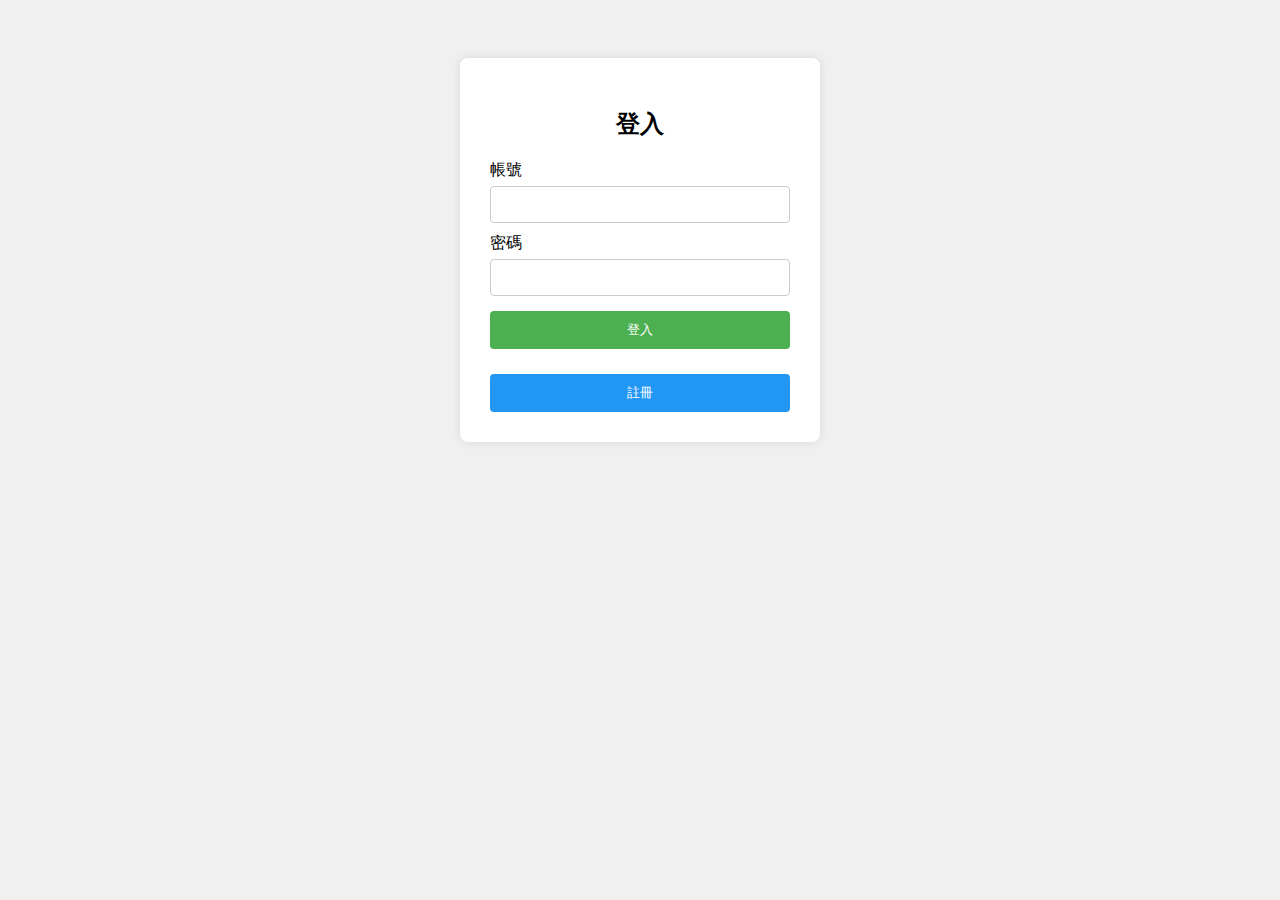
<file: html/login.html>
<!DOCTYPE html>
<html lang="zh-Hant">

<head>
    <meta charset="UTF-8">
    <title>Artale 寶物交易佈告欄</title>
    <link rel="stylesheet" href="login.css">
</head>

<body>
    <form class="login-form" id="loginForm">
        <h2>登入</h2>

        <label for="account">帳號</label>
        <input type="text" id="account" name="account" required>

        <label for="password">密碼</label>
        <input type="password" id="password" name="password" required>

        <button type="submit">登入</button>

        <div class="error-message" id="errorMessage"></div>
        <button type="button" id="registerButton" onclick="window.location.href='regist.html'">註冊</button>
    </form>

    <script src="login.js"></script>
</body>

</html>
</file>
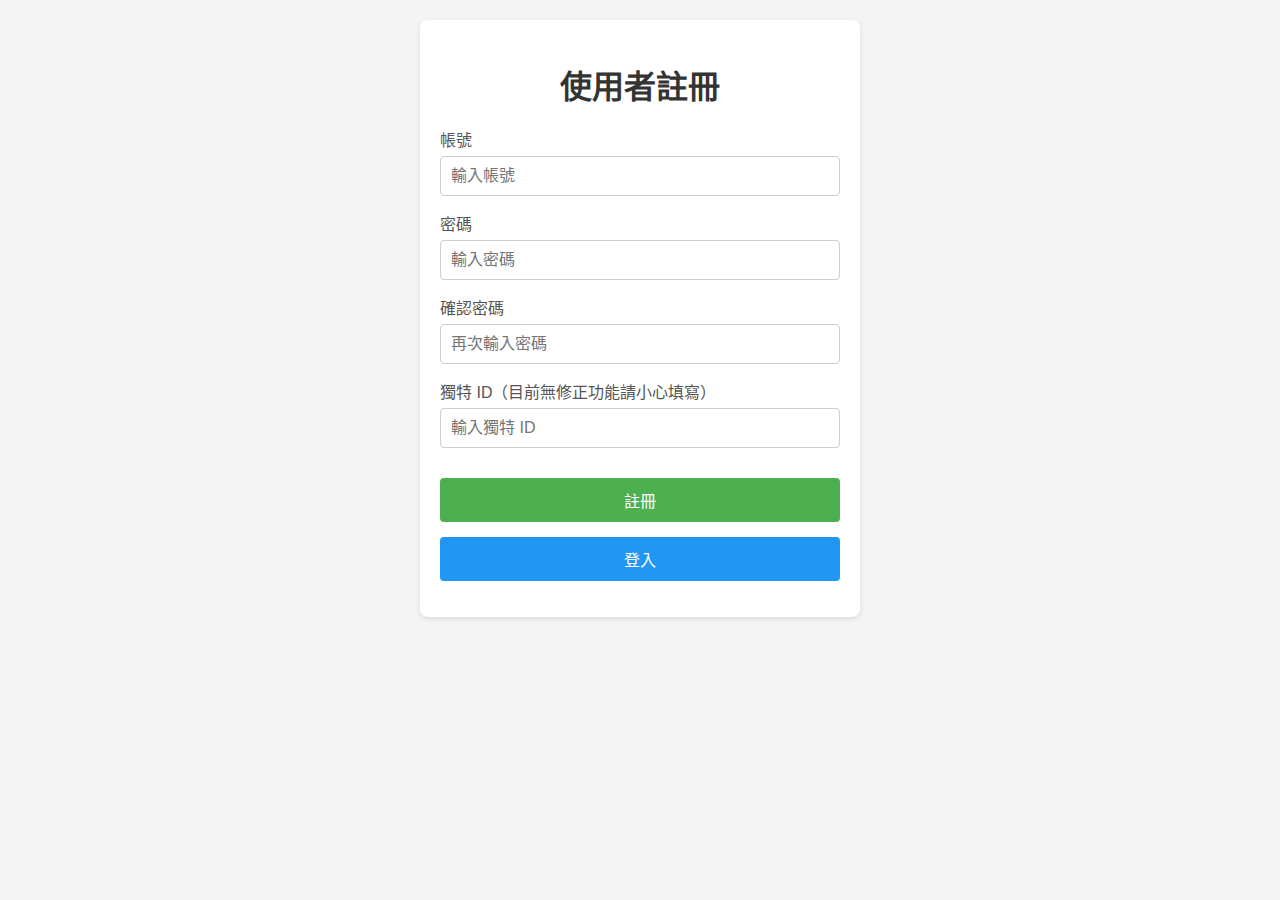
<file: html/regist.html>
<!DOCTYPE html>
<html lang="zh-TW">

<head>
    <meta charset="UTF-8">
    <meta name="viewport" content="width=device-width, initial-scale=1.0">
    <title>註冊</title>
    <link rel="stylesheet" href="regist.css">
</head>

<body>
    <div class="container">
        <h1>使用者註冊</h1>
        <form id="registerForm">
            <div class="form-group">
                <label for="account">帳號</label>
                <input type="text" id="account" placeholder="輸入帳號" required>
            </div>
            <div class="form-group">
                <label for="password">密碼</label>
                <input type="password" id="password" placeholder="輸入密碼" required>
            </div>
            <div class=" form-group">
                <label for="password_confirm">確認密碼</label>
                <input type="password" id="password_confirm" placeholder="再次輸入密碼" required>
            </div>
            <div class="form-group">
                <label for="code">獨特 ID（目前無修正功能請小心填寫）</label>
                <input type="text" id="code" placeholder="輸入獨特 ID" required>
            </div>
            <button type="submit">註冊</button>
            <button type="button" id="loginButton" onclick="window.location.href='login.html'">登入</button>
        </form>
        <p id="message"></p>
    </div>
    <script src="regist.js"></script>
</body>

</html>
</file>
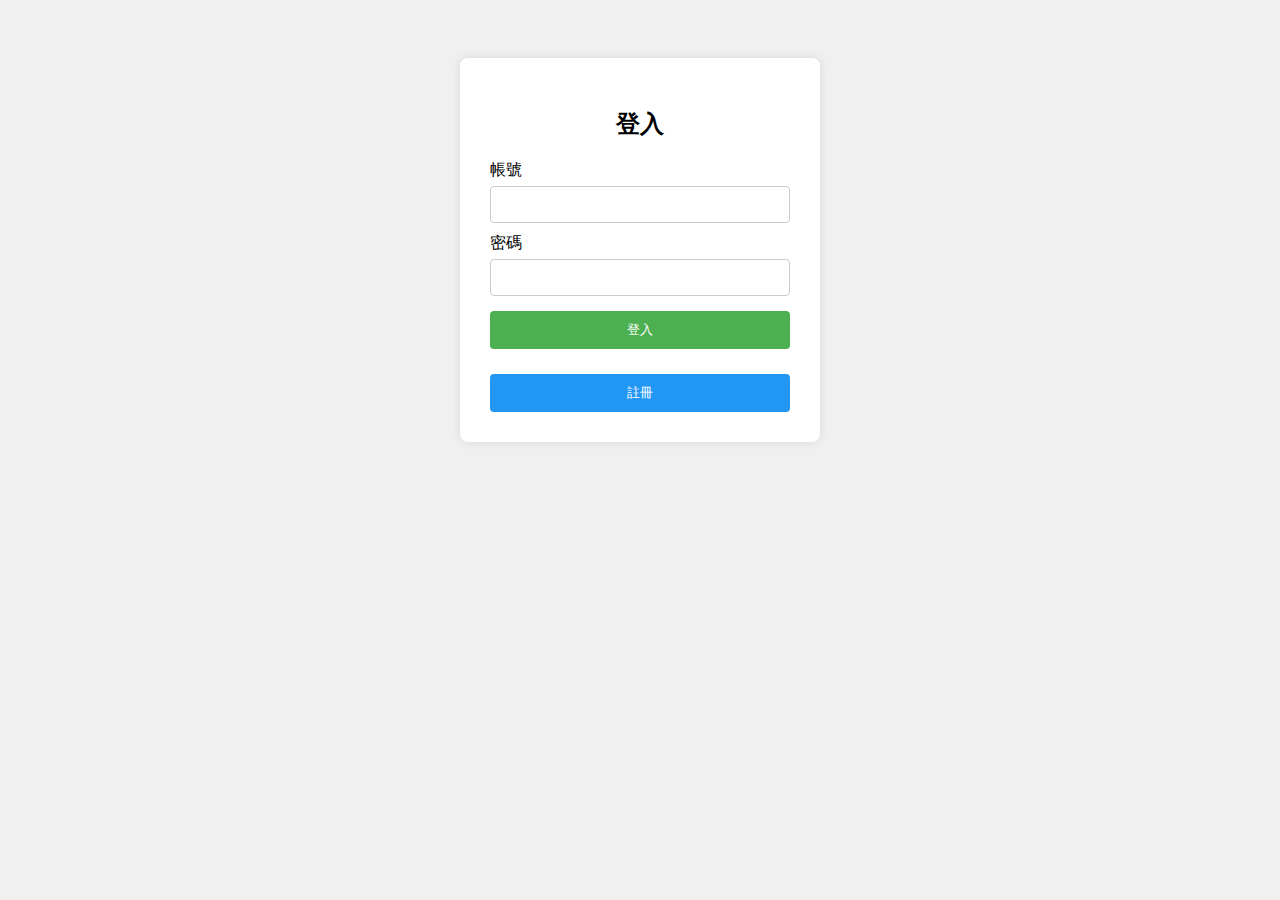
<file: html/sale.html>
<!DOCTYPE html>
<html lang="zh-TW">

<head>
    <meta charset="UTF-8">
    <meta name="viewport" content="width=device-width, initial-scale=1.0">
    <title>Artale 寶物交易佈告欄</title>
    <link rel="stylesheet" href="sale.css">
    <link rel="stylesheet" href="sidebar.css">
</head>

<body>
    <div id="sidebarContainer"></div>
    <div class="container">
        <h1>產品上架</h1>
        <form id="saleForm">
            <div class="form-group">
                <label for="productName">產品名稱:</label>
                <input type="text" id="productName" readonly>
            </div>
            <div class="form-group">
                <label for="price">售價:</label>
                <input type="number" id="price" step="0.01" required>
            </div>
            <div class="form-group">
                <label for="memo">其他資訊:</label>
                <textarea id="memo" rows="4"></textarea>
            </div>
            <button type="button" id="submitBtn">送出</button>
        </form>
    </div>
    <script src="sale.js"></script>
    <script src="sidebar.js"></script>
</body>

</html>
</file>
<file: html/login.css>
body {
    font-family: Arial, sans-serif;
    padding: 50px;
    background-color: #f0f0f0;
}

.login-form {
    max-width: 300px;
    margin: auto;
    background: #fff;
    padding: 30px;
    border-radius: 8px;
    box-shadow: 0 0 10px rgba(0, 0, 0, 0.1);
}

.login-form h2 {
    text-align: center;
    margin-bottom: 20px;
}

.login-form label {
    display: block;
    margin-top: 10px;
}

.login-form input[type="text"],
.login-form input[type="password"] {
    width: 100%;
    padding: 10px;
    margin-top: 5px;
    border: 1px solid #ccc;
    border-radius: 4px;
    box-sizing: border-box;
}

.login-form button {
    width: 100%;
    padding: 10px;
    background-color: #4CAF50;
    color: white;
    border: none;
    border-radius: 4px;
    cursor: pointer;
    margin-top: 15px;
}

.login-form button:hover {
    background-color: #45a049;
}

.login-form #registerButton {
    background-color: #2196F3;
    /* 註冊按鈕使用藍色以區分 */
}

.login-form #registerButton:hover {
    background-color: #1976D2;
}

.error-message {
    color: red;
    text-align: center;
    margin-top: 10px;
}
</file>
<file: html/regist.css>
body {
    font-family: Arial, sans-serif;
    margin: 0;
    padding: 20px;
    background-color: #f4f4f4;
}

.container {
    max-width: 400px;
    margin: 0 auto;
    text-align: center;
    background-color: #fff;
    padding: 20px;
    border-radius: 8px;
    box-shadow: 0 2px 5px rgba(0, 0, 0, 0.1);
}

h1 {
    color: #333;
    margin-bottom: 20px;
}

.form-group {
    margin-bottom: 15px;
    text-align: left;
}

label {
    display: block;
    margin-bottom: 5px;
    color: #555;
}

input {
    width: 100%;
    padding: 10px;
    font-size: 16px;
    border: 1px solid #ccc;
    border-radius: 4px;
    box-sizing: border-box;
}

button {
    width: 100%;
    padding: 10px;
    background-color: #4CAF50;
    color: white;
    border: none;
    border-radius: 4px;
    font-size: 16px;
    cursor: pointer;
    margin-top: 15px;
}

button:hover {
    background-color: #45a049;
}

#loginButton {
    background-color: #2196F3;
    /* 藍色，與 login.css 的註冊按鈕一致 */
}

#loginButton:hover {
    background-color: #1976D2;
}

#message {
    margin-top: 15px;
    color: #333;
}

#message.error {
    color: #d32f2f;
}
</file>
<file: html/sale.css>
body {
    font-family: Arial, sans-serif;
    margin: 0;
    padding: 20px;
    background-color: #f4f4f4;
}

.container {
    max-width: 800px;
    margin: 0 auto;
    text-align: center;
}

h1 {
    color: #333;
}

.form-group {
    margin-bottom: 20px;
    text-align: left;
}

label {
    display: block;
    margin-bottom: 5px;
    font-weight: bold;
}

input[type="text"],
input[type="number"],
textarea {
    width: 100%;
    padding: 10px;
    font-size: 16px;
    border: 1px solid #ccc;
    border-radius: 4px;
    box-sizing: border-box;
}

input[readonly] {
    background-color: #e9ecef;
}

textarea {
    resize: vertical;
}

button {
    padding: 10px 20px;
    font-size: 16px;
    background-color: #4CAF50;
    color: white;
    border: none;
    border-radius: 4px;
    cursor: pointer;
}

button:hover {
    background-color: #45a049;
}
</file>
<file: html/sidebar.css>
.sidebar {
    position: fixed;
    top: 0;
    left: -250px;
    width: 250px;
    height: 100vh;
    background-color: #333;
    color: white;
    transition: left 0.3s ease-in-out;
    z-index: 1000;
    box-shadow: 2px 0 5px rgba(0, 0, 0, 0.2);
}

.sidebar.open {
    left: 0;
}

.sidebar-toggle {
    position: absolute;
    top: 10px;
    right: -40px;
    width: 40px;
    height: 40px;
    background-color: #4CAF50;
    color: white;
    border: none;
    border-radius: 0 5px 5px 0;
    font-size: 1.2rem;
    cursor: pointer;
    display: flex;
    align-items: center;
    justify-content: center;
}

.sidebar-toggle:hover {
    background-color: #45a049;
}

.sidebar-nav {
    margin-top: 60px;
    padding: 0;
}

.sidebar-nav ul {
    list-style-type: none;
    padding: 0;
}

.sidebar-nav li {
    margin: 10px 0;
}

.sidebar-nav a {
    display: block;
    padding: 10px 20px;
    color: white;
    text-decoration: none;
    font-size: 1.1rem;
}

.sidebar-nav a:hover {
    background-color: #4CAF50;
}

@media (max-width: 768px) {
    .sidebar {
        width: 200px;
        left: -200px;
    }

    .sidebar-toggle {
        right: -35px;
        width: 35px;
        height: 35px;
        font-size: 1rem;
    }
}
</file>
